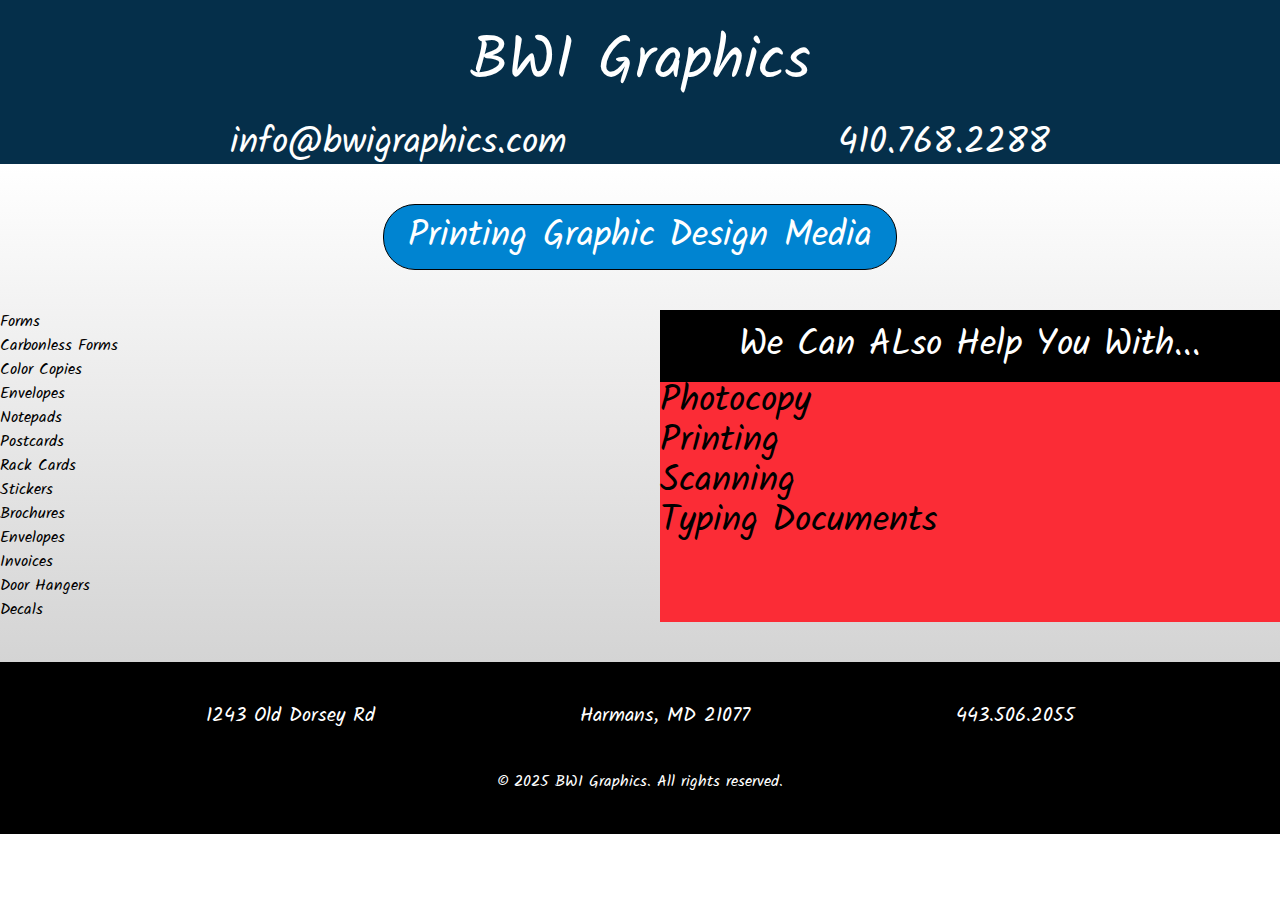
<file: index.html>
<!DOCTYPE html> 
<html lang="en"> 
    <head> 
        <meta charset="utf-8"> 
        <meta name="viewport" content="width=device-width, initial-scale=1, shrink-to-fit=no"> 
        <title>BWI Graphics | MD Print Broker</title>                  
        <meta name="description" content="BWI Graphics can help you with all of your outsourced printing needs.">
        <link href="tailwind_theme/tailwind.css" rel="stylesheet" type="text/css">
    </head>     
    <body>
        <header class="bg-sky-950">
            <h1 class="text-white text-6xl text-center p-8">BWI Graphics</h1>
            <div class="flex gap-x-10 justify-evenly lead text-4xl text-white">
                <div>
                    <p>info@bwigraphics.com</p>
                </div>
                <div>
                    <p>410.768.2288</p>
                </div>
            </div>
        </header>
        <main class="bg-gradient-to-b from-white gap-x-10 pb-10 pt-10 to-neutral-300">
            <section class="flex flex-col gap-10">
                <div class="bg-sky-600 border mx-auto px-6 py-3 rounded-4xl w-max">
                    <ul class="flex flex-row gap-x-4 justify-center text-4xl text-white"> 
                        <li>Printing</li>                         
                        <li>Graphic Design</li>                         
                        <li>Media</li>                         
                    </ul>
                </div>
                <div class="flex flex-col gap-x-10 md:flex-row">
                    <div class="w-full md:w-1/2">
                        <ul> 
                            <li><a href="https://bwigraphics.4printing.com/business-forms" target="_blank">Forms</a>
                                <div><a href="https://bwigraphics.4printing.com/search?q=carbonless&amp;s_facet_search=business-forms&amp;page=1" target="_blank">Carbonless Forms</a>
                                </div>
                                <div>Color Copies</div>
                                <div><a href="https://bwigraphics.4printing.com/business-office-supplies?s_facet_search=envelopes&amp;page=1" target="_blank">Envelopes</a>
                                </div>
                                <div><a href="https://bwigraphics.4printing.com/search?q=notepads&amp;s_facet_search=business-office-supplies&amp;page=1" target="_blank">Notepads</a>
                                </div>
                                <div>Postcards</div>
                                <div>Rack Cards</div>
                                <div><a href="https://bwigraphics.4printing.com/search?q=stickers" target="_blank">Stickers</a>
                                </div>
                                <div>Brochures</div>
                                <div><a href="https://bwigraphics.4printing.com/search?q=Envelopes&amp;s_facet_search=envelopes&amp;page=1" target="_blank">Envelopes</a>
                                </div>
                                <div><a href="https://bwigraphics.4printing.com/search?q=invoices" target="_blank">Invoices</a>
                                </div>
                                <div><a href="https://bwigraphics.4printing.com/search?q=doorknob%20hanger" target="_blank">Door Hangers</a>
                                </div>
                                <div>Decals</div>
                            </li>                             
                        </ul>
                    </div>
                    <div class="bg-red-500 w-full md:w-1/2">
                        <div class="bg-black text-white">
                            <p class="py-4 text-4xl text-center">We Can ALso Help You With...</p>
                        </div>
                        <ul class="text-4xl">
                            <li>Photocopy</li>
                            <li>Printing</li>
                            <li>Scanning</li>
                            <li>Typing Documents</li>
                        </ul>
                    </div>
                </div>
            </section>
        </main>
        <footer class="bg-black flex flex-col gap-10 items-center py-10">
            <div class="flex flex-row justify-evenly text-white text-xl w-full">
                <p>1243 Old Dorsey Rd</p>
                <p>Harmans, MD  21077</p>
                <p>443.506.2055</p>
            </div>
            <p class="text-white">&copy; 2025 BWI Graphics.  All rights reserved.</p>
        </footer>         
    </body>     
</html>
</file>
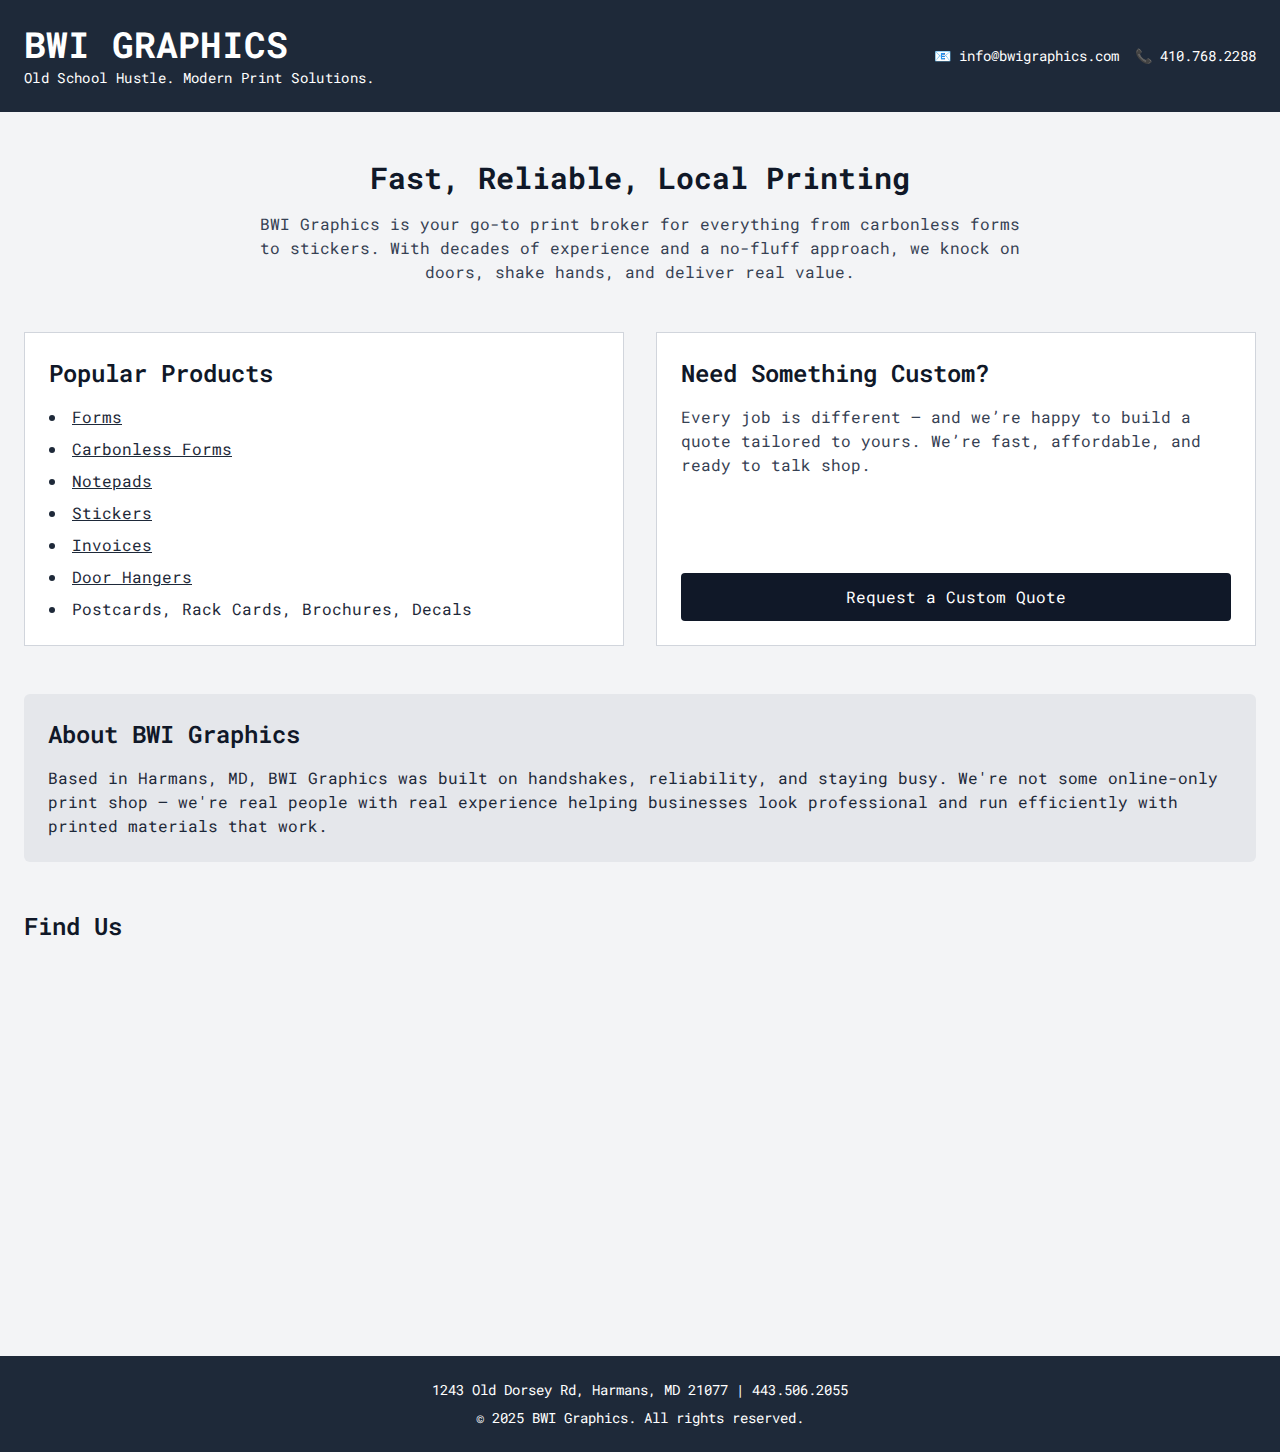
<file: index4.html>
<!DOCTYPE html> 
<html lang="en"> 
    <head> 
        <meta charset="UTF-8"/> 
        <meta name="viewport" content="width=device-width, initial-scale=1"/> 
        <title>BWI Graphics | Print Broker in Maryland</title>         
        <meta name="description" content="BWI Graphics is your no-nonsense local print broker. Contact us for fast quotes and reliable service."> 
        <link href="https://fonts.googleapis.com/css2?family=Roboto+Mono&display=swap" rel="stylesheet"> 
        <link href="tailwind_theme/tailwind.css" rel="stylesheet"/> 
        <style>
    body { font-family: 'Roboto Mono', monospace; }
  </style>         
    </head>     
    <body class="bg-gray-100 text-gray-900"> 
        <header class="bg-gray-800 text-white p-6"> 
            <div class="max-w-7xl mx-auto flex flex-col md:flex-row justify-between items-center"> 
                <div> 
                    <h1 class="text-4xl font-bold uppercase">BWI Graphics</h1> 
                    <p class="text-sm tracking-wide mt-1">Old School Hustle. Modern Print Solutions.</p> 
                </div>                 
                <div class="mt-4 md:mt-0 flex flex-col md:flex-row gap-4 text-sm"> <span>📧 info@bwigraphics.com</span> <span>📞 410.768.2288</span> 
                </div>                 
            </div>             
        </header>         
        <main class="max-w-7xl mx-auto px-6 py-12 space-y-12"> 
            <!-- Intro -->             
            <section class="text-center"> 
                <h2 class="text-3xl font-bold mb-4">Fast, Reliable, Local Printing</h2> 
                <p class="max-w-3xl mx-auto text-gray-700"> 
        BWI Graphics is your go-to print broker for everything from carbonless forms to stickers. 
        With decades of experience and a no-fluff approach, we knock on doors, shake hands, and deliver real value. </p> 
            </section>             
            <!-- Services + Quote CTA -->             
            <section class="grid md:grid-cols-2 gap-8"> 
                <div class="bg-white border border-gray-300 p-6"> 
                    <h3 class="text-2xl font-semibold mb-4">Popular Products</h3> 
                    <ul class="space-y-2 text-gray-800 list-disc list-inside"> 
                        <li>
                            <a href="https://bwigraphics.4printing.com/business-forms" class="underline" target="_blank">Forms</a>
                        </li>                         
                        <li>
                            <a href="https://bwigraphics.4printing.com/search?q=carbonless" class="underline" target="_blank">Carbonless Forms</a>
                        </li>                         
                        <li>
                            <a href="https://bwigraphics.4printing.com/search?q=notepads" class="underline" target="_blank">Notepads</a>
                        </li>                         
                        <li>
                            <a href="https://bwigraphics.4printing.com/search?q=stickers" class="underline" target="_blank">Stickers</a>
                        </li>                         
                        <li>
                            <a href="https://bwigraphics.4printing.com/search?q=invoices" class="underline" target="_blank">Invoices</a>
                        </li>                         
                        <li>
                            <a href="https://bwigraphics.4printing.com/search?q=doorknob%20hanger" class="underline" target="_blank">Door Hangers</a>
                        </li>                         
                        <li>Postcards, Rack Cards, Brochures, Decals</li>                         
                    </ul>                     
                </div>                 
                <div class="bg-white border border-gray-300 p-6 flex flex-col justify-between"> 
                    <div> 
                        <h3 class="text-2xl font-semibold mb-4">Need Something Custom?</h3> 
                        <p class="mb-6 text-gray-700"> 
            Every job is different — and we’re happy to build a quote tailored to yours. We’re fast, affordable, and ready to talk shop. </p> 
                    </div>                     <a href="mailto:info@bwigraphics.com?subject=Custom Quote Request" class="bg-gray-900 text-white px-6 py-3 rounded text-center hover:bg-gray-700 transition-all"> 
          Request a Custom Quote </a> 
                </div>                 
            </section>             
            <!-- About Us -->             
            <section class="bg-gray-200 p-6 rounded-md"> 
                <h3 class="text-2xl font-semibold mb-4">About BWI Graphics</h3> 
                <p class="text-gray-800"> 
        Based in Harmans, MD, BWI Graphics was built on handshakes, reliability, and staying busy. We're not some online-only print shop —
        we're real people with real experience helping businesses look professional and run efficiently with printed materials that work. </p> 
            </section>             
            <!-- Map -->             
            <section> 
                <h3 class="text-2xl font-semibold mb-4">Find Us</h3> 
                <div class="aspect-w-16 aspect-h-9"> 
                    <iframe src="https://www.google.com/maps/embed?pb=!1m18!1m12!1m3!1d3095.7742346603036!2d-76.6954174846417!3d39.15422417953338!2m3!1f0!2f0!3f0!3m2!1i1024!2i768!4f13.1!3m3!1m2!1s0x89b7e3d4e2dd73cf%3A0x3f123b159239c65e!2s1243%20Old%20Dorsey%20Rd%2C%20Harmans%2C%20MD%2021077!5e0!3m2!1sen!2sus!4v1682616541123!5m2!1sen!2sus" width="100%" height="350" style="border:0;" allowfullscreen="" loading="lazy"> 
</iframe>                     
                </div>                 
            </section>             
        </main>         
        <footer class="bg-gray-800 text-white text-center text-sm p-6"> 
            <p>1243 Old Dorsey Rd, Harmans, MD 21077 | 443.506.2055</p> 
            <p class="mt-2">&copy; 2025 BWI Graphics. All rights reserved.</p> 
        </footer>         
    </body>     
</html>
</file>
